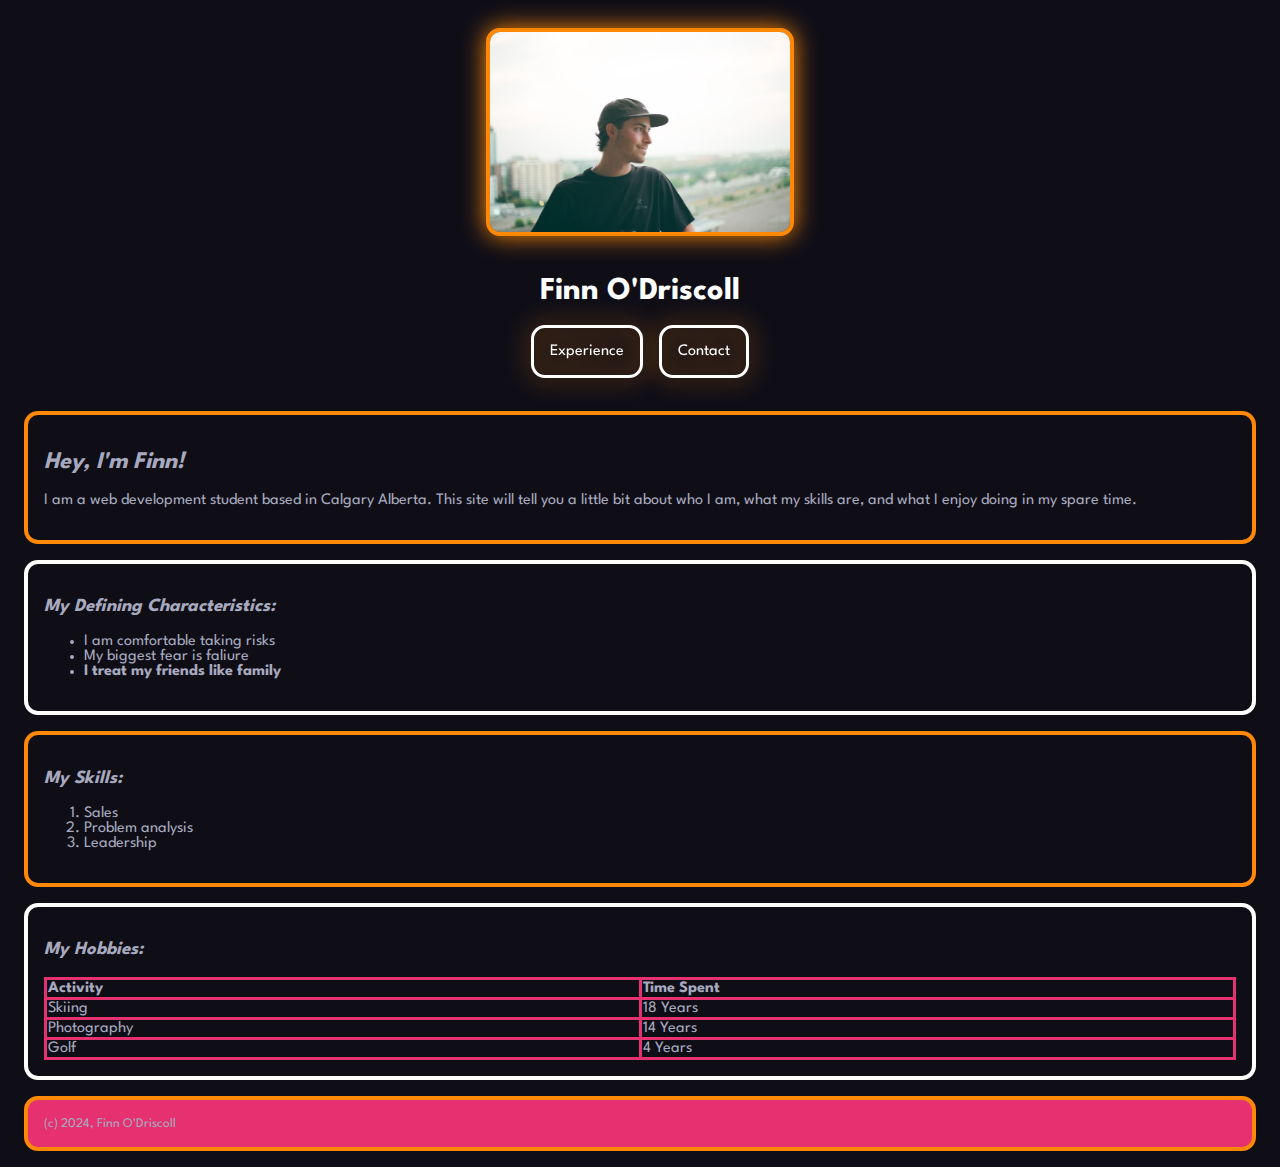
<file: index.html>
<!DOCTYPE html>
<html lang="en">

<head>
    <meta charset="UTF-8" >
    <meta name="viewport" content="width=device-width, initial-scale 1.0">
    <title>Finn O'Driscoll</title>
    <link href="Main.css" rel="stylesheet"
    <link rel="preconnect" href="https://fonts.googleapis.com">
<link rel="preconnect" href="https://fonts.gstatic.com" crossorigin>
<link href="https://fonts.googleapis.com/css2?family=League+Spartan&family=Playfair:ital,opsz,wght@0,5..1200,300..900;1,5..1200,300..900&display=swap" rel="stylesheet">
</head>

<body>
    <header>
        <img
            src="Images/profile.jpeg" 
            alt="Me"
            width="300"
            height="200"
            />
        <h1>Finn O'Driscoll</h1>
        <nav>
            <ul>
                <li><a href="./About.html">Experience</a></li>
                <li><a href="./Contact.html">Contact</a></li>
            </ul>
        </nav>
    </header>
    <main>
    <section id="Bio">
        <h2>Hey, I'm Finn!</h2>
        <p>I am a web development student based in Calgary Alberta. This site will tell you a little bit about who I am, what my skills are, and what I enjoy doing in my spare time.</p>
    </section>
    <section id="Characteristics">
    <h3>My Defining Characteristics:</h3>
    <ul>
        <li>I am comfortable taking risks</li>
        <li>My biggest fear is faliure</li>
        <li><strong>I treat my friends like family</strong></li>
    </ul>
    </section>
    <section id="Skills">
        <h3>My Skills:</h3>
        <ol>
            <li>Sales</li>
            <li>Problem analysis</li>
            <li>Leadership</li>
        </ol>
    </section>
    <section id="Hobbies">
        <h3>My Hobbies:</h3>
        <table>
            <thead>
                <tbody>
                    <tr>
                        <td><strong>Activity</strong></td>
                        <td><strong>Time Spent</strong></td>
                    </tr>
                    <tr>
                        <td>Skiing</td>
                        <td>18 Years</td>
                    </tr>
                    <tr>
                        <td>Photography</td>
                        <td>14 Years</td>
                    </tr>
                    <tr>
                        <td>Golf</td>
                        <td>4 Years</td>
                    </tr>
                </tbody>
            </thead>
        </table>
    </section>
    </main>
    <section id="Footer">
    <footer>
        <small>(c) 2024, Finn O'Driscoll</small>
    </footer>
    </section>
</body>
</html>
</file>
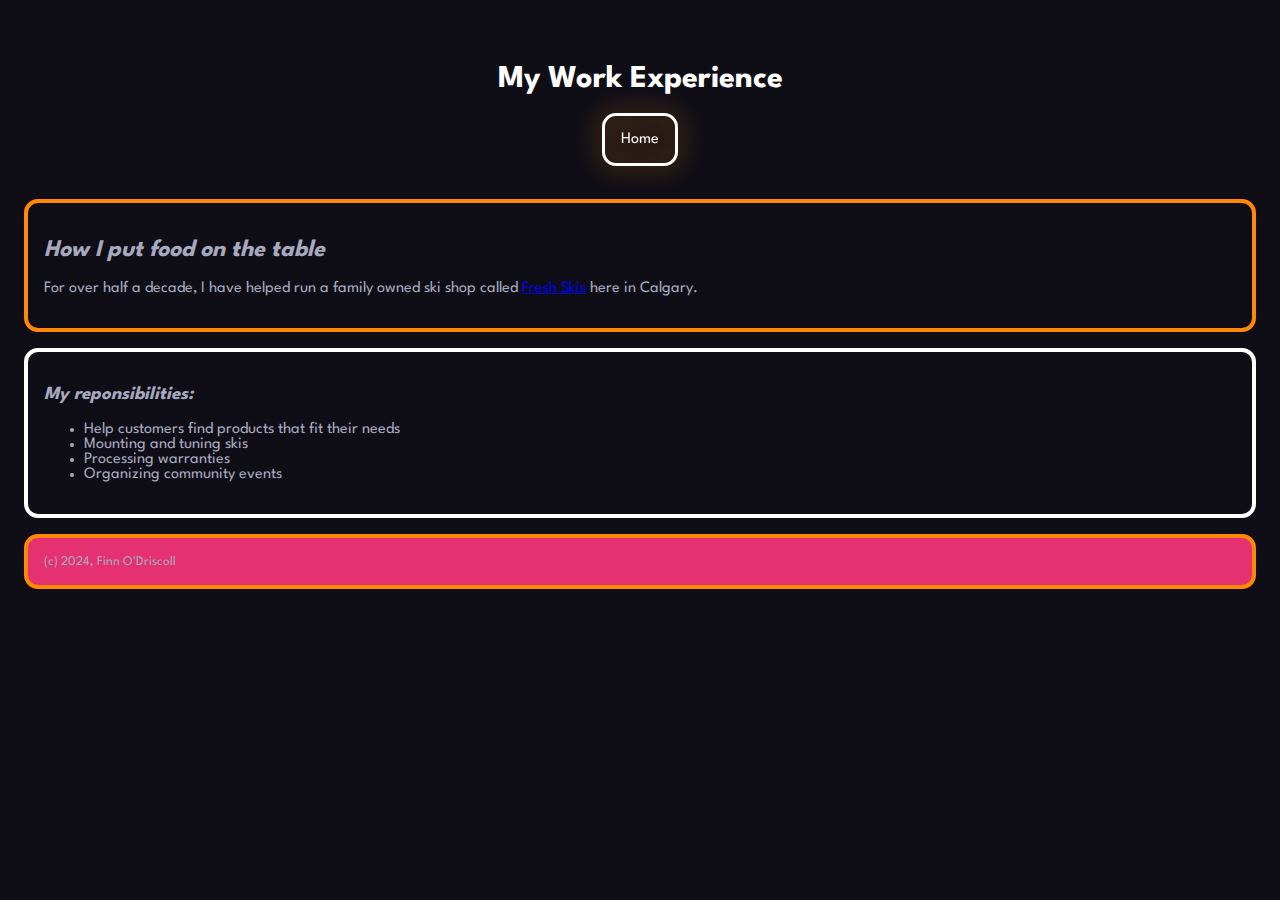
<file: About.html>
<!DOCTYPE html>
<html lang="en">

<head>
    <meta charset="UTF-8" >
    <meta name="viewport" content="width=device-width, initial-scale 1.0">
    <title>Work Experience</title>
    <link href="Main.css" rel="stylesheet"
    <link rel="preconnect" href="https://fonts.googleapis.com">
<link rel="preconnect" href="https://fonts.gstatic.com" crossorigin>
<link href="https://fonts.googleapis.com/css2?family=League+Spartan&family=Playfair:ital,opsz,wght@0,5..1200,300..900;1,5..1200,300..900&display=swap" rel="stylesheet">
</head>

<body>
    <header>
        <h1>My Work Experience</h1>
        <nav>
            <ul>
                <li><a href="./index.html">Home</a></li>
            </ul>
        </nav>
    </header>
    <main>
        <section id="Job">
            <h2>How I put food on the table</h2>
            <p>For over half a decade, I have helped run a family owned ski shop called <a href="https://www.freshskis.com/?srsltid=AfmBOordxUBAm1EdGnQE9a6gZBKe8CWJn7U-5W8mAMsVLCE6ZeSDlJHA" target="_blank">Fresh Skis</a> here in Calgary. </p>
        </section>
        <section id="Duties">
        <h3>My reponsibilities:</h3>
        <ul>
            <li>Help customers find products that fit their needs</li>
            <li>Mounting and tuning skis</li>
            <li>Processing warranties</li>
            <li>Organizing community events</li>
        </ul>
        </section>
    </main>
    <section id="Footer">
        <footer>
            <small>(c) 2024, Finn O'Driscoll</small>
        </footer>
        </section>
</body>
</html>
</file>
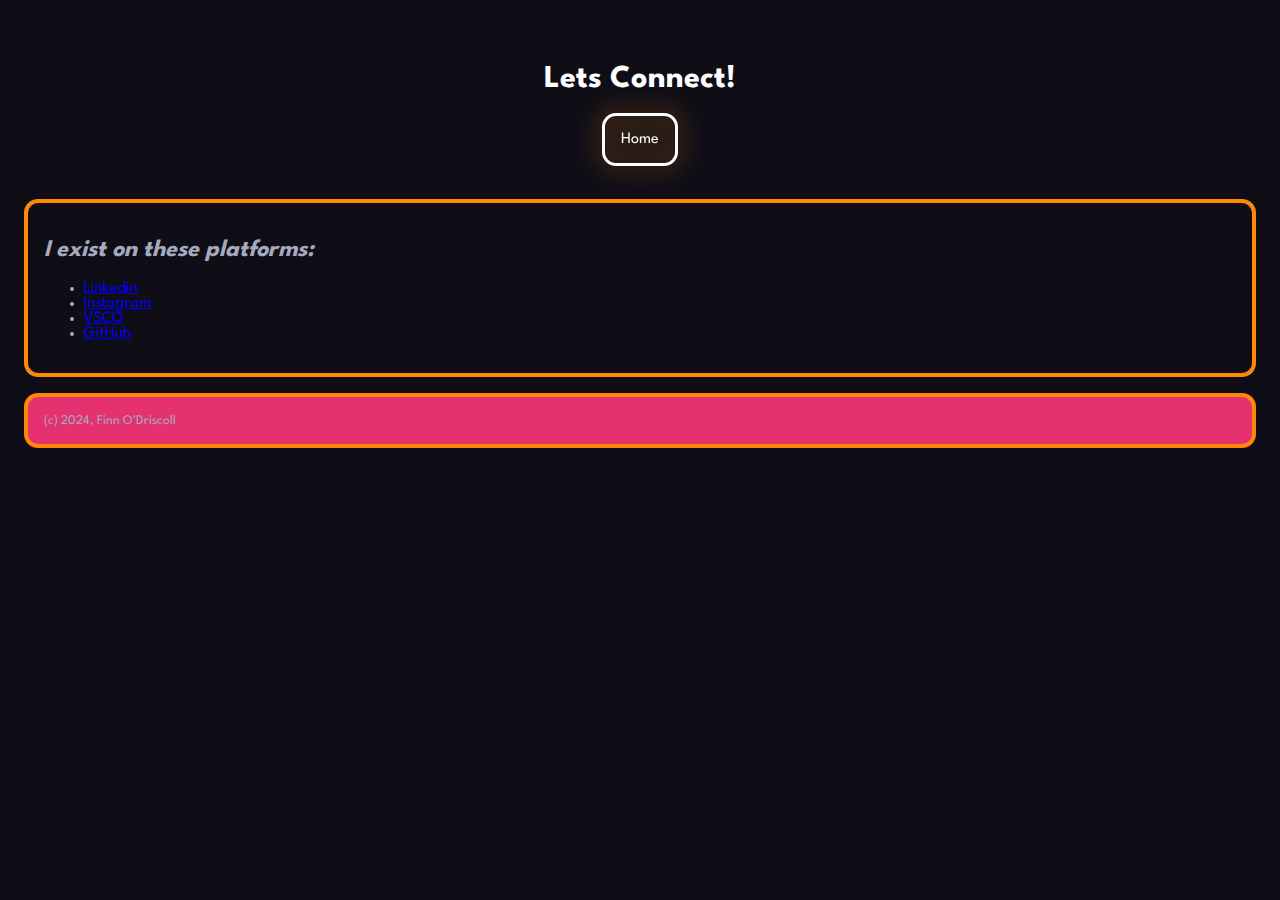
<file: Contact.html>
<!DOCTYPE html>
<html lang="en">

<head>
    <meta charset="UTF-8" >
    <meta name="viewport" content="width=device-width, initial-scale 1.0">
    <title>Contact Me</title>
    <link href="Main.css" rel="stylesheet"
    <link rel="preconnect" href="https://fonts.googleapis.com">
<link rel="preconnect" href="https://fonts.gstatic.com" crossorigin>
<link href="https://fonts.googleapis.com/css2?family=League+Spartan&family=Playfair:ital,opsz,wght@0,5..1200,300..900;1,5..1200,300..900&display=swap" rel="stylesheet">
</head>

<body>
    <header>
        <h1>Lets Connect!</h1>
        <nav>
            <ul>
                <li><a href="./index.html">Home</a></li>
            </ul>
        </nav>
    </header>
    <main>
        <section id="Social">
            <h2>I exist on these platforms:</h2>
        <ul>
            <li><a href="www.linkedin.com/in/finn-o-driscoll-5216402ab" target="_blank">Linkedin</a></li>
            <li><a href="https://www.instagram.com/finndris/" target="_blank">Instagram</a></li>
            <li><a href="https://vsco.co/finnod/gallery" target="_blank">VSCO</a></li>
            <li><a href="https://github.com/skifence" target="_blank">GitHub</a></li>
        </ul>
        </section>
    </main>
    <section id="Footer">
        <footer>
            <small>(c) 2024, Finn O'Driscoll</small>
        </footer>
        </section>
</body>
</html>
</file>
